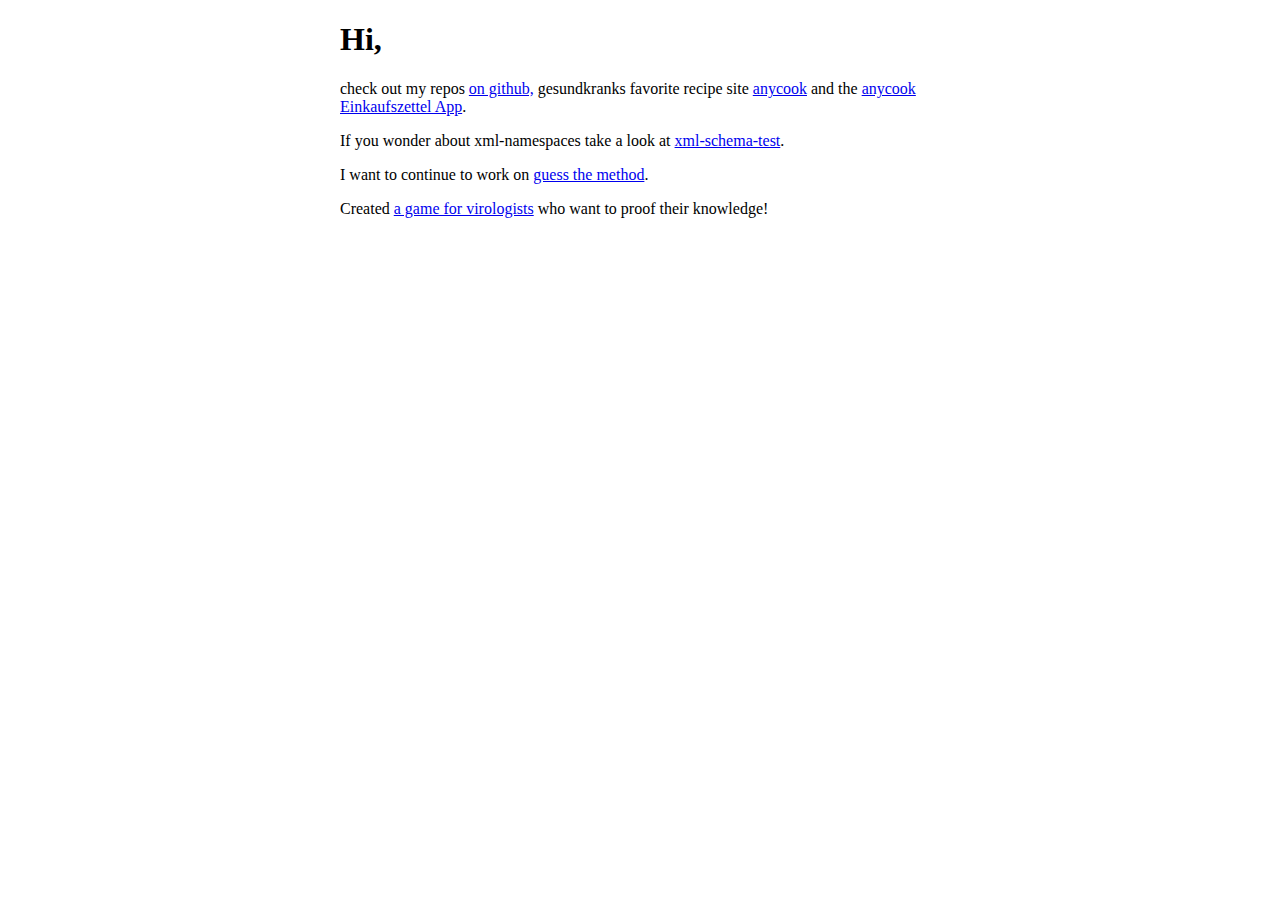
<file: index.html>
<!doctype html>

<html lang="en">
<head>
  <meta charset="utf-8">
  <title>cipo7741</title>
  <link rel="icon" type="image/ico" href="hypercube-tesseract-icon.png"></link>
  <link rel="shortcut icon" href="avatar.png"></link>
  <link rel="stylesheet" type="text/css" href="style.css"></link>
</head>

<body>
    <div id="content">
        <h1>Hi,</h1>
        <p>check out my repos <a href="https://github.com/cipo7741">on github,</a>
        gesundkranks favorite recipe site <a href="https://www.anycook.de">anycook</a> and
        the <a href="https://github.com/anycook/anycook-einkaufszettel-android">anycook Einkaufszettel App</a>.
        <p>If you wonder about xml-namespaces take a look at <a href="https://github.com/cipo7741/xml-schema-test">xml-schema-test</a>.</p>
        <p>I want to continue to work on <a href="https://cipo7741.github.io/simple-guess/index.html">guess the method</a>.</p>
        <p>Created <a href="https://cipo7741.github.io/simple-viruses/index.html">a game for virologists</a> who want to proof their knowledge!</p>
        
        <!-- 
        <p>japan</p>
        <p>japanisch</p>
        <p>micro blog interface</p>
        <p>bachelor</p>
        <p></p>
        -->
    </div>
</body>
</html>
</file>
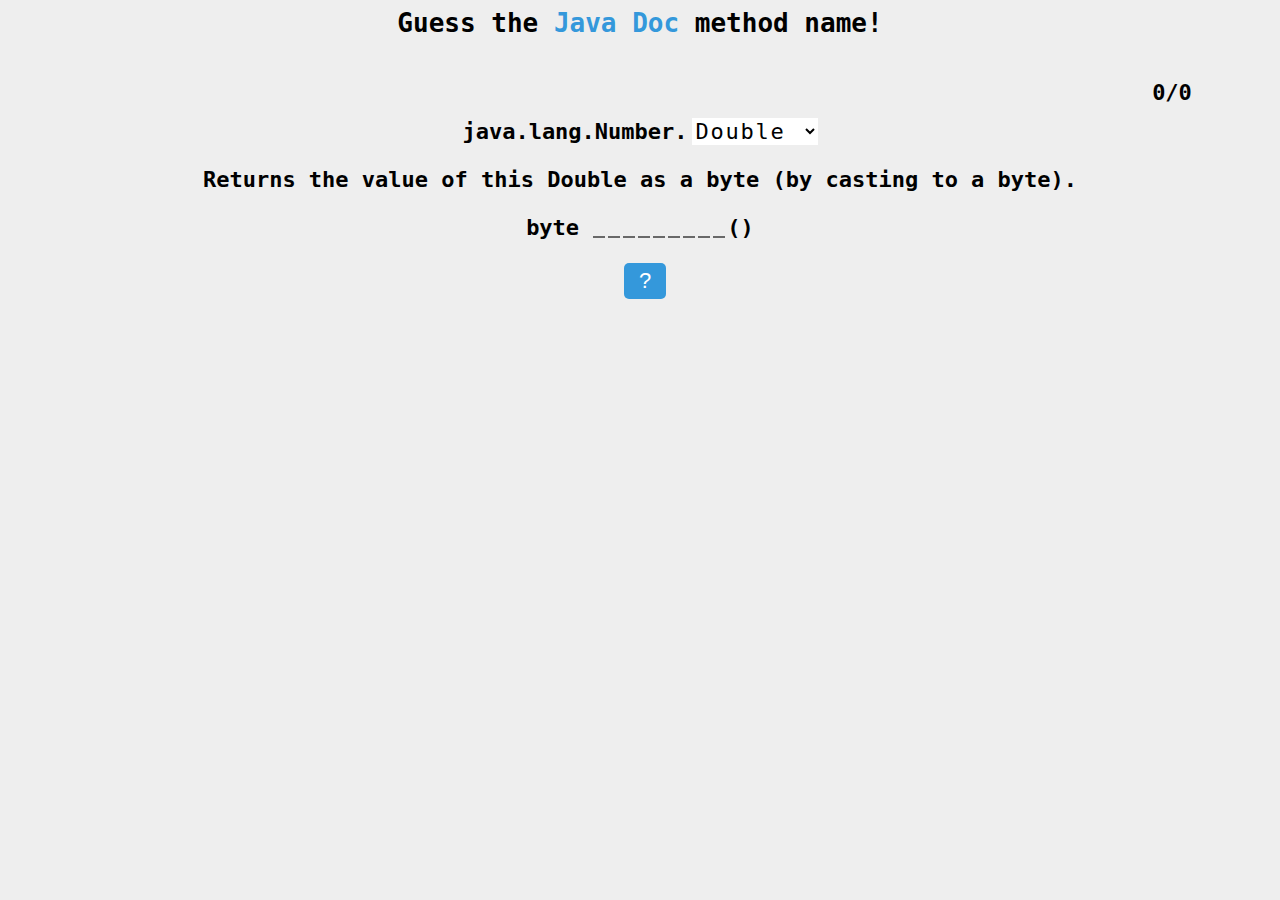
<file: simple-guess/index.html>
<meta http-equiv="Content-Type" content="text/html; charset=utf-8">
<html lang="en">
<head>
    <meta name="viewport" content="width=device-width, initial-scale=1">
    <title>guess the method</title>
    <script type="text/javascript" src="src/guess.js"></script>
    <link rel="shortcut icon" href="media/favicon.ico">
    <link rel="stylesheet" href="src/style.css"/>
</head>
<body>
    <div id="header">
        <h1>Guess the <a href="https://devdocs.io/openjdk~8">Java Doc</a> method name!</h1>
        <div id="points">
            <p id="count">0/0</p>
        </div>
    </div>
    <div id="content">
        <p id="package">
        </p>
        <p id="description">
        </p>
        <p id="guess">
        </p>
        <input type="submit" class="button" value="?" onclick="hint()">
        <div id="result">
            <p id="flag">
            </p>
            <p id="answer">
            </p>
        </div>
    </div>
</body>
</file>
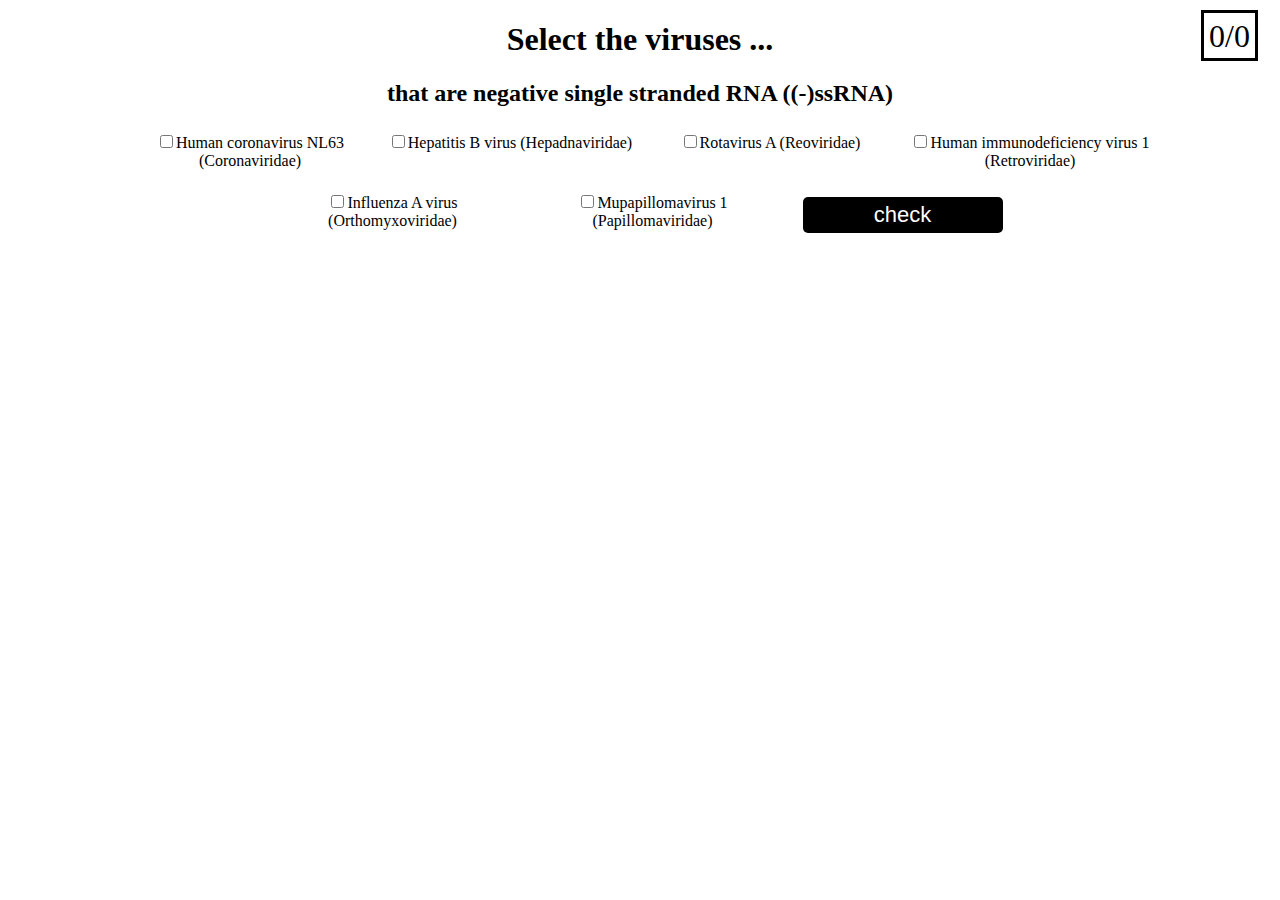
<file: simple-viruses/index.html>
<!DOCTYPE HTML PUBLIC "-//W3C//DTD HTML 4.01//EN">
<meta http-equiv="Content-Type" content="text/html; charset=utf-8">
<html lang="en">
<html xmlns="http://www.w3.org/1999/xhtml">
<head>
    <meta name="viewport" content="width=device-width, initial-scale=1">
	<title>select the viruses</title>
	<noscript><p id="noscript">Please enable JavaScript to</p></noscript>
	<script type="text/javascript" src="src/viral.js"></script>
<!--	<link rel="shortcut icon" href="media/favicon.ico">-->
	<link rel="stylesheet" href="src/style.css" />
</head>
<body>

<main>
    <header>
        <div class="points" id="points"><p>0/0</p></div>
        <h1><a href="virus-cheatsheet.html">Select the viruses ...</a><h1>
        <h2><h2>
    </header>
    <section>
    <div class="virus-box">
	    <label>
	    </label>
    </div>
    <div class="virus-box">
	    <label>
	    </label>
    </div>
    <div class="virus-box">
	    <label>
	    </label>
    </div>
    <div class="virus-box">
	    <label>
	    </label>
    </div>
    <div class="virus-box">
	    <label>
	    </label>
    </div>
    <div class="virus-box">
	    <label>
	    </label>
    </div>
    <div class="submit">
        <input id="submit" type="submit" class="button" value="check"/>
    </div>
    </section>
    
</main>
</body>
</file>
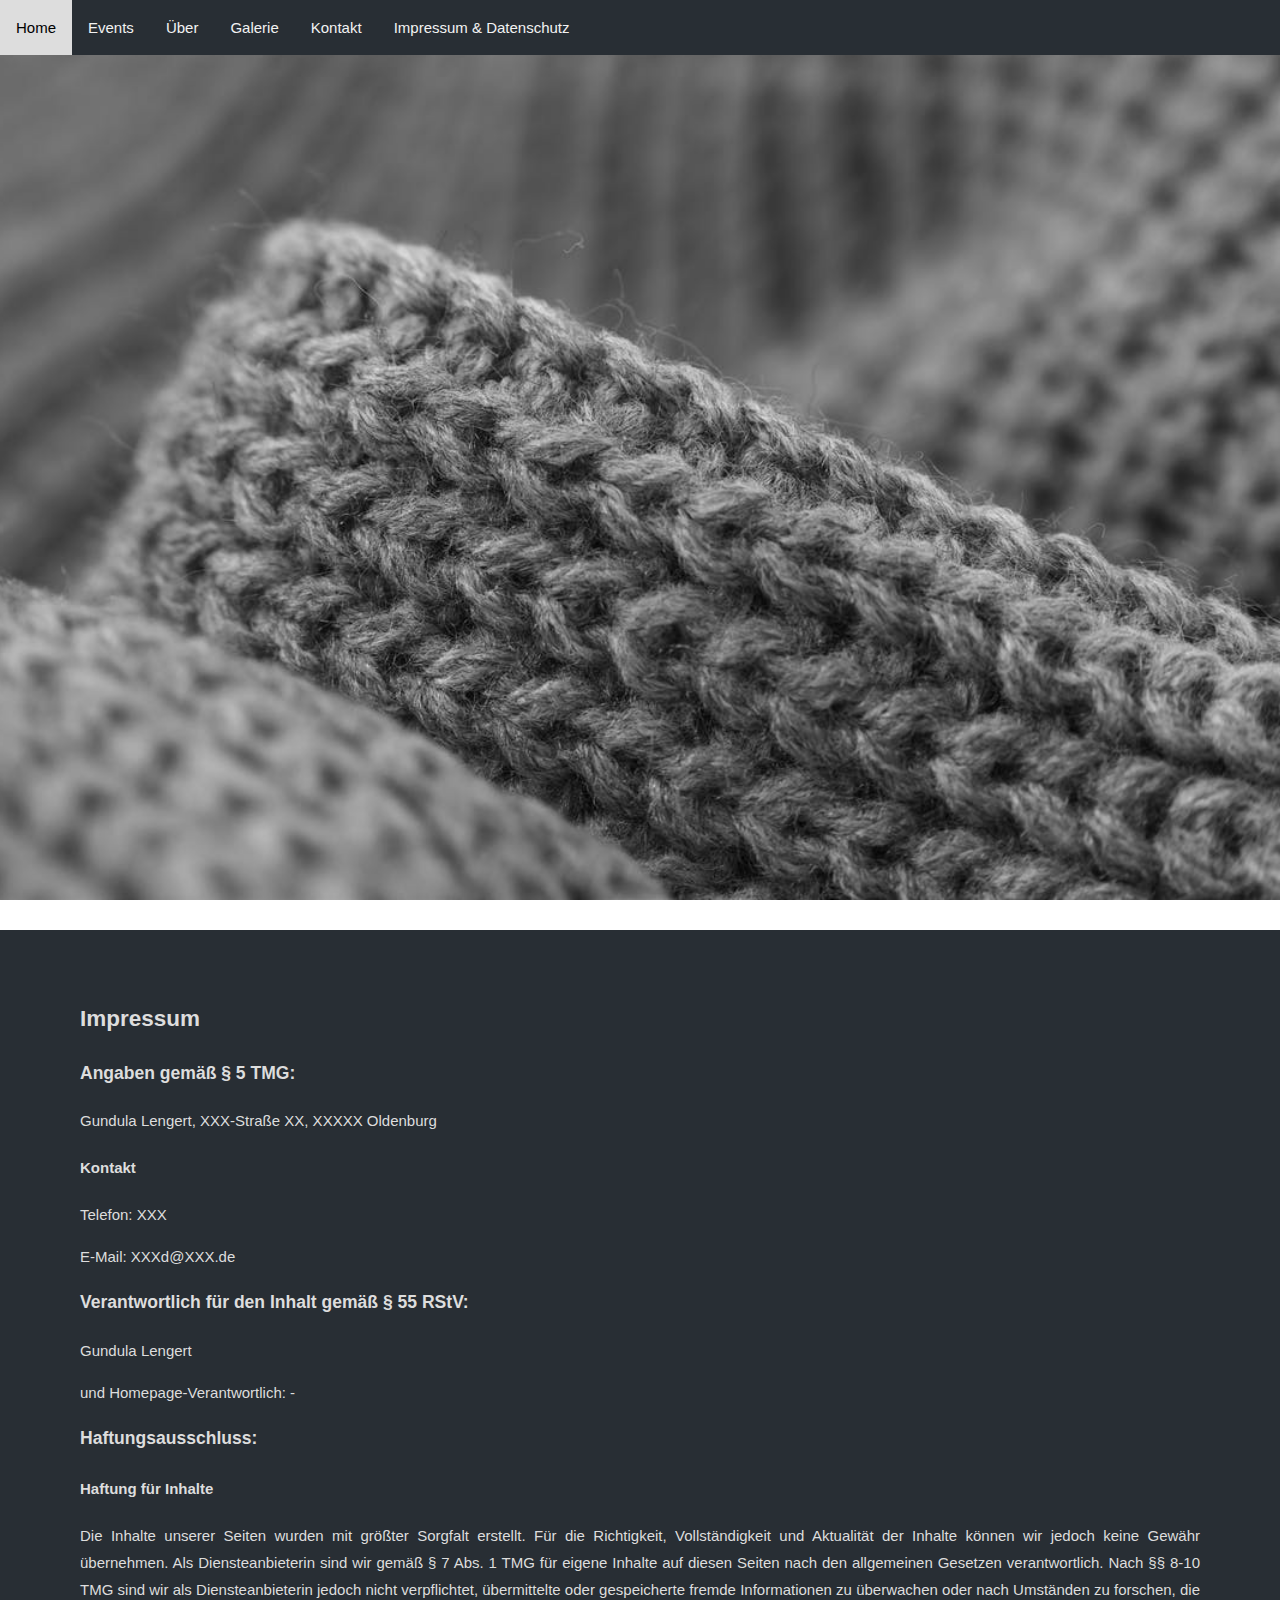
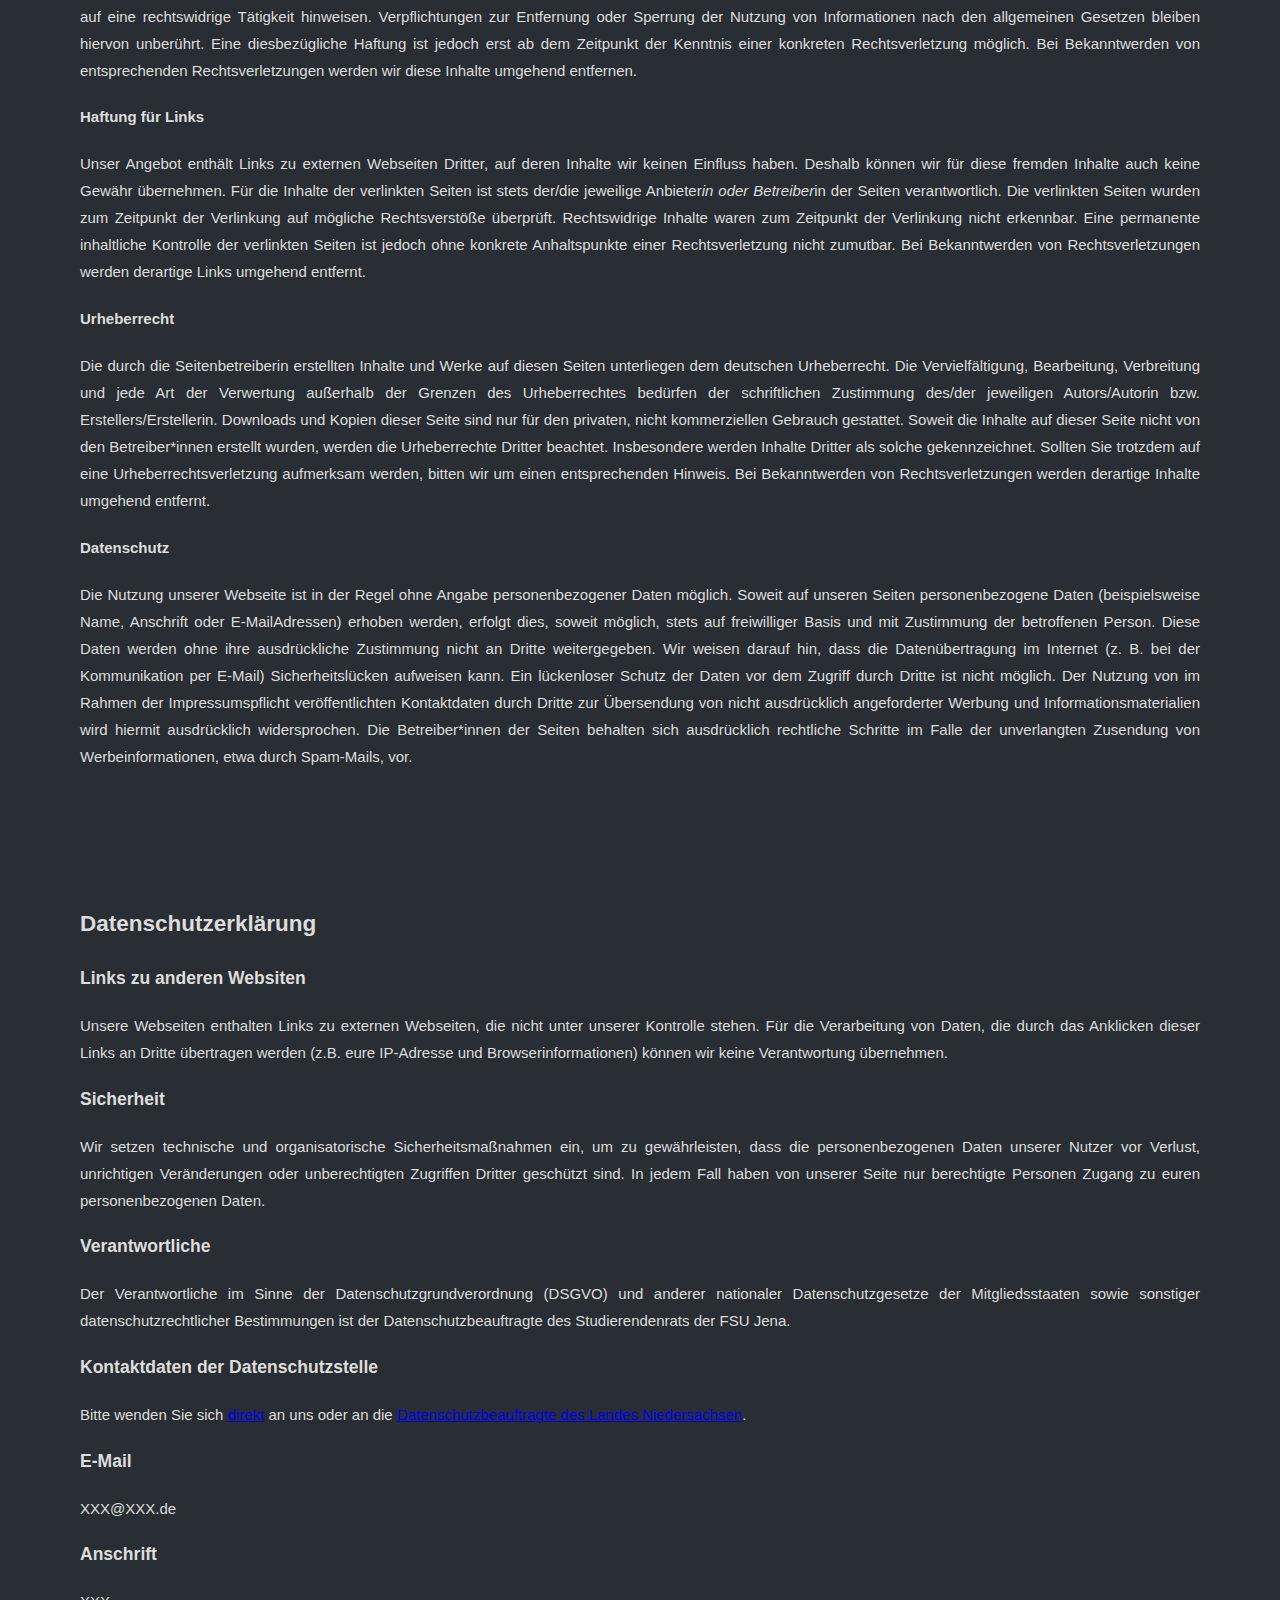
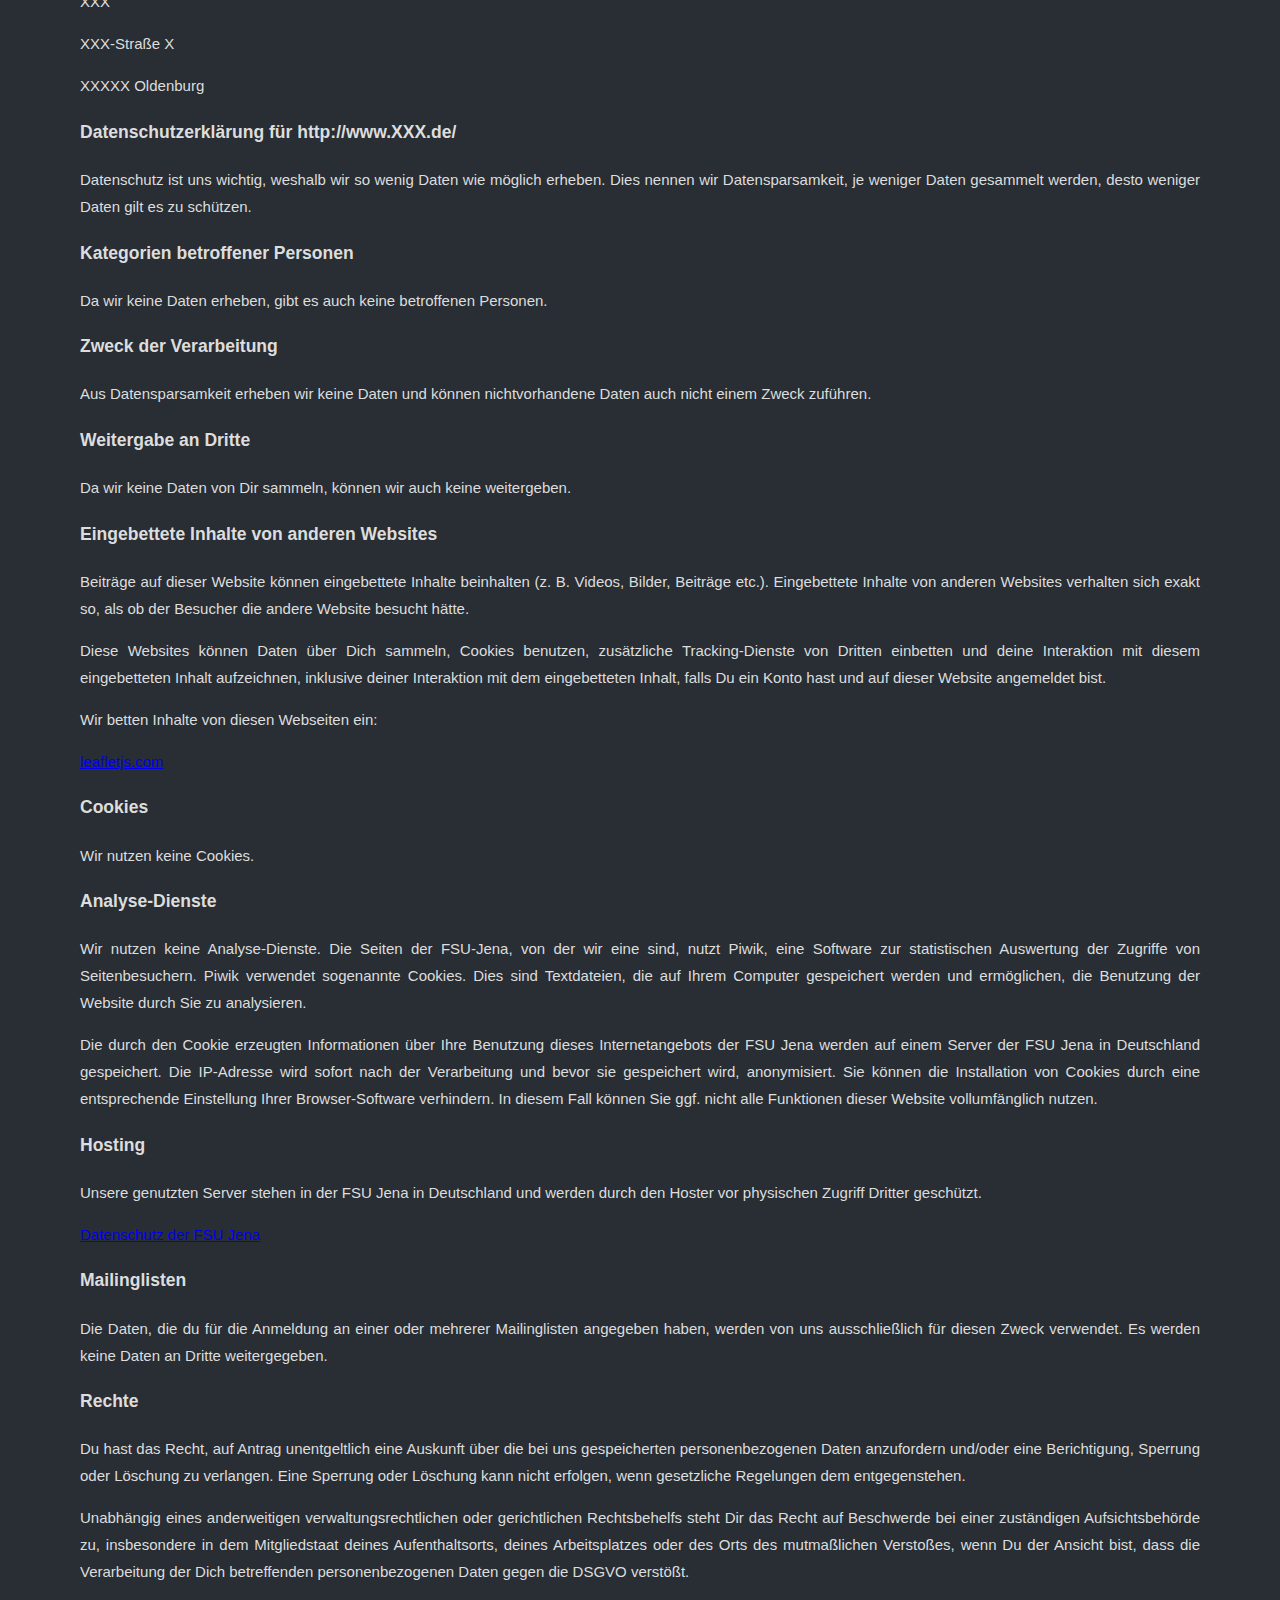
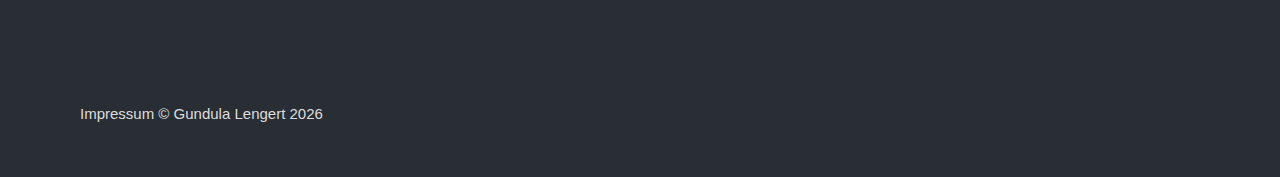
<file: aranea/impressum.html>
<!DOCTYPE html>
<html lang="de">
<head>
    <meta charset="utf-8">
    <meta name="language" content="de" /> 
    <meta name="description" content="Hompage der Handweberin Gundula Lengert">
    <meta name="keywords" content="Handarbeit, Werkstatt, Weben, Spinnen, Stoffe, Kleidung, Seide, Leinen">
    <meta  name="viewport" content="width=device-width, initial-scale=1">
    <title>Gundula Lengert</title>
    <link rel="icon" href="images/logo.png">
    <link rel="stylesheet" type="text/css" href="style.css">
</head>
<body>

    <header>
        <nav>
          <a href="index.html#home">Home</a>
          <a href="index.html#events">Events</a>
          <a href="index.html#about">Über</a>
          <a href="index.html#gallery">Galerie</a>     
          <a href="index.html#contact">Kontakt</a>
          <a href="impressum.html#impressum">Impressum & Datenschutz</a>
        </nav>
    </header>
    <main>
        <section>
            <h2 id="impressum">Impressum</h2>
            <h3 id="angaben-gemaess-5-tmg">Angaben gemäß § 5 TMG:</h3>
            <p>Gundula Lengert, XXX-Straße XX, XXXXX Oldenburg</p>
            <h4>Kontakt</h4>
            <p>Telefon: XXX</p>
            <p>E-Mail: XXXd@XXX.de</p>
            <h3 id="verantwortlich-für-den-inhalt-gemäß-55-rstv">Verantwortlich für den Inhalt gemäß § 55 RStV:</h3>
            <p>Gundula Lengert</p>
            <p>und Homepage-Verantwortlich: -</p>
            <h3 id="haftungsausschluss">Haftungsausschluss:</h3>
            <h4 id="haftung-für-inhalte">Haftung für Inhalte</h4>
            <p>Die Inhalte unserer Seiten wurden mit größter Sorgfalt erstellt. Für die Richtigkeit, Vollständigkeit und Aktualität der Inhalte können wir jedoch keine Gewähr übernehmen. Als Diensteanbieterin sind wir gemäß § 7 Abs. 1 TMG für eigene Inhalte auf diesen Seiten nach den allgemeinen Gesetzen verantwortlich. Nach §§ 8-10 TMG sind wir als Diensteanbieterin jedoch nicht verpflichtet, übermittelte oder gespeicherte fremde Informationen zu überwachen oder nach Umständen zu forschen, die auf eine rechtswidrige Tätigkeit hinweisen. Verpflichtungen zur Entfernung oder Sperrung der Nutzung von Informationen nach den allgemeinen Gesetzen bleiben hiervon unberührt. Eine diesbezügliche Haftung ist jedoch erst ab dem Zeitpunkt der Kenntnis einer konkreten Rechtsverletzung möglich. Bei Bekanntwerden von entsprechenden Rechtsverletzungen werden wir diese Inhalte umgehend entfernen.</p>
            <h4 id="haftung-für-links">Haftung für Links</h4>
            <p>Unser Angebot enthält Links zu externen Webseiten Dritter, auf deren Inhalte wir keinen Einfluss haben. Deshalb können wir für diese fremden Inhalte auch keine Gewähr übernehmen. Für die Inhalte der verlinkten Seiten ist stets der/die jeweilige Anbieter<em>in oder Betreiber</em>in der Seiten verantwortlich. Die verlinkten Seiten wurden zum Zeitpunkt der Verlinkung auf mögliche Rechtsverstöße überprüft. Rechtswidrige Inhalte waren zum Zeitpunkt der Verlinkung nicht erkennbar. Eine permanente inhaltliche Kontrolle der verlinkten Seiten ist jedoch ohne konkrete Anhaltspunkte einer Rechtsverletzung nicht zumutbar. Bei Bekanntwerden von Rechtsverletzungen werden derartige Links umgehend entfernt.</p>
            <h4 id="urheberrecht">Urheberrecht</h4>
            <p>Die durch die Seitenbetreiberin erstellten Inhalte und Werke auf diesen Seiten unterliegen dem deutschen Urheberrecht. Die Vervielfältigung, Bearbeitung, Verbreitung und jede Art der Verwertung außerhalb der Grenzen des Urheberrechtes bedürfen der schriftlichen Zustimmung des/der jeweiligen Autors/Autorin bzw. Erstellers/Erstellerin. Downloads und Kopien dieser Seite sind nur für den privaten, nicht kommerziellen Gebrauch gestattet. Soweit die Inhalte auf dieser Seite nicht von den Betreiber*innen erstellt wurden, werden die Urheberrechte Dritter beachtet. Insbesondere werden Inhalte Dritter als solche gekennzeichnet. Sollten Sie trotzdem auf eine Urheberrechtsverletzung aufmerksam werden, bitten wir um einen entsprechenden Hinweis. Bei Bekanntwerden von Rechtsverletzungen werden derartige Inhalte umgehend entfernt.</p>
            <h4 id="datenschutz">Datenschutz</h4>
            <p>Die Nutzung unserer Webseite ist in der Regel ohne Angabe personenbezogener Daten möglich. Soweit auf unseren Seiten personenbezogene Daten (beispielsweise Name, Anschrift oder E-MailAdressen) erhoben werden, erfolgt dies, soweit möglich, stets auf freiwilliger Basis und mit Zustimmung der betroffenen Person. Diese Daten werden ohne ihre ausdrückliche Zustimmung nicht an Dritte weitergegeben. Wir weisen darauf hin, dass die Datenübertragung im Internet (z. B. bei der Kommunikation per E-Mail) Sicherheitslücken aufweisen kann. Ein lückenloser Schutz der Daten vor dem Zugriff durch Dritte ist nicht möglich. Der Nutzung von im Rahmen der Impressumspflicht veröffentlichten Kontaktdaten durch Dritte zur Übersendung von nicht ausdrücklich angeforderter Werbung und Informationsmaterialien wird hiermit ausdrücklich widersprochen. Die Betreiber*innen der Seiten behalten sich ausdrücklich rechtliche Schritte im Falle der unverlangten Zusendung von Werbeinformationen, etwa durch Spam-Mails, vor.</p>
        </section>
        <section>
            <h2 id="privacy">Datenschutzerklärung</h2>
            <h3 id="links-zu-anderen-websiten">Links zu anderen Websiten</h3>
            <p>Unsere Webseiten enthalten Links zu externen Webseiten, die nicht unter unserer Kontrolle stehen. Für die Verarbeitung von Daten, die durch das Anklicken dieser Links an Dritte übertragen werden (z.B. eure IP-Adresse und Browserinformationen) können wir keine Verantwortung übernehmen.</p>
            <h3 id="sicherheit">Sicherheit</h3>
            <p>Wir setzen technische und organisatorische Sicherheitsmaßnahmen ein, um zu gewährleisten, dass die personenbezogenen Daten unserer Nutzer vor Verlust, unrichtigen Veränderungen oder unberechtigten Zugriffen Dritter geschützt sind. In jedem Fall haben von unserer Seite nur berechtigte Personen Zugang zu euren personenbezogenen Daten.</p>
            <h3 id="verantwortliche">Verantwortliche</h3>
            <p>Der Verantwortliche im Sinne der Datenschutzgrundverordnung (DSGVO) und anderer nationaler Datenschutzgesetze der Mitgliedsstaaten sowie sonstiger datenschutzrechtlicher Bestimmungen ist der Datenschutzbeauftragte des Studierendenrats der FSU Jena.</p>
            <h3 id="kontaktdaten-der-datenschutzstelle">Kontaktdaten der Datenschutzstelle</h3>
            <p>Bitte wenden Sie sich <a href="kontakt.html#termin">direkt</a> an uns oder an die <a href="https://www.navo.niedersachsen.de/navo2/portal/csend/8915/fileget/dsbeschwerdeformular.html">Datenschutzbeauftragte des Landes Niedersachsen</a>.</p>

            <div class="tiles">
              <div>
                <h3>E-Mail</h3>
                <p>XXX@XXX.de</p>
                <!-- Sitzungszeit muss auch in fsr.html geändert werden -->
              </div>
              <div>
                <h3>Anschrift</h3>
                <p>XXX</p>
                <p>XXX-Straße X</p>
                <p>XXXXX Oldenburg</p>
              </div>
            </div>

            <h3>Datenschutzerklärung für http://www.XXX.de/</h3>
            <p>Datenschutz ist uns wichtig, weshalb wir so wenig Daten wie möglich erheben. Dies nennen wir Datensparsamkeit, je weniger Daten gesammelt werden, desto weniger Daten gilt es zu schützen.</p>
            <h3 id="kategorien-betroffener-personen">Kategorien betroffener Personen</h3>
            <p>Da wir keine Daten erheben, gibt es auch keine betroffenen Personen.</p>
            <h3 id="zweck-der-verarbeitung">Zweck der Verarbeitung</h3>
            <p>Aus Datensparsamkeit erheben wir keine Daten und können nichtvorhandene Daten auch nicht einem Zweck zuführen.</p>
            <h3 id="weitergabe-an-dritte">Weitergabe an Dritte</h3>
            <p>Da wir keine Daten von Dir sammeln, können wir auch keine weitergeben.</p>
            <h3 id="eingebettete-inhalte-von-anderen-websites">Eingebettete Inhalte von anderen Websites</h3>
            <p>Beiträge auf dieser Website können eingebettete Inhalte beinhalten (z. B. Videos, Bilder, Beiträge etc.). Eingebettete Inhalte von anderen Websites verhalten sich exakt so, als ob der Besucher die andere Website besucht hätte.</p>
            <p>Diese Websites können Daten über Dich sammeln, Cookies benutzen, zusätzliche Tracking-Dienste von Dritten einbetten und deine Interaktion mit diesem eingebetteten Inhalt aufzeichnen, inklusive deiner Interaktion mit dem eingebetteten Inhalt, falls Du ein Konto hast und auf dieser Website angemeldet bist.</p>
            <p>Wir betten Inhalte von diesen Webseiten ein:</p>
            <ul>
              <li><a href="https://leafletjs.com/">leafletjs.com</a></li>
            </ul>
            <h3 id="cookies">Cookies</h3>
            <p>Wir nutzen keine Cookies.</p>
            <h3 id="analyse-dienste">Analyse-Dienste</h3>
            <p>Wir nutzen keine Analyse-Dienste. Die Seiten der FSU-Jena, von der wir eine sind, nutzt Piwik, eine Software zur statistischen Auswertung der Zugriffe von Seitenbesuchern. Piwik verwendet sogenannte Cookies. Dies sind Textdateien, die auf Ihrem Computer gespeichert werden und ermöglichen, die Benutzung der Website durch Sie zu analysieren.</p>
            <p>Die durch den Cookie erzeugten Informationen über Ihre Benutzung dieses Internetangebots der FSU Jena werden auf einem Server der FSU Jena in Deutschland gespeichert. Die IP-Adresse wird sofort nach der Verarbeitung und bevor sie gespeichert wird, anonymisiert. Sie können die Installation von Cookies durch eine entsprechende Einstellung Ihrer Browser-Software verhindern. In diesem Fall können Sie ggf. nicht alle Funktionen dieser Website vollumfänglich nutzen.</p>
            <h3 id="hosting">Hosting</h3>
            <p>Unsere genutzten Server stehen in der FSU Jena in Deutschland und werden durch den Hoster vor physischen Zugriff Dritter geschützt.</p>
            <p><a href="https://www.uni-jena.de/Datenschutz.html">Datenschutz der FSU Jena</a></p>
            <h3>Mailinglisten</h3>
            <p>Die Daten, die du für die Anmeldung an einer oder mehrerer Mailinglisten angegeben haben, werden von uns ausschließlich für diesen Zweck verwendet. Es werden keine Daten an Dritte weitergegeben.</p>
            <h3 id="rechte">Rechte</h3>

            Du hast das Recht, auf Antrag unentgeltlich eine Auskunft über die bei uns gespeicherten personenbezogenen Daten anzufordern und/oder eine Berichtigung, Sperrung oder Löschung zu verlangen. Eine Sperrung oder Löschung kann nicht erfolgen, wenn gesetzliche Regelungen dem entgegenstehen.

            <p>Unabhängig eines anderweitigen verwaltungsrechtlichen oder gerichtlichen Rechtsbehelfs steht Dir das Recht auf Beschwerde bei einer zuständigen Aufsichtsbehörde zu, insbesondere in dem Mitgliedstaat deines Aufenthaltsorts, deines Arbeitsplatzes oder des Orts des mutmaßlichen Verstoßes, wenn Du der Ansicht bist, dass die Verarbeitung der Dich betreffenden personenbezogenen Daten gegen die DSGVO verstößt.</p>
        </section>
    </main>
    <footer>
        <a href="impressum.html#impressum">Impressum</a>
        &copy; Gundula Lengert
        <script type="text/javascript">
            document.write(new Date().getFullYear());
        </script>
    </footer>
</body>
</html>
</file>
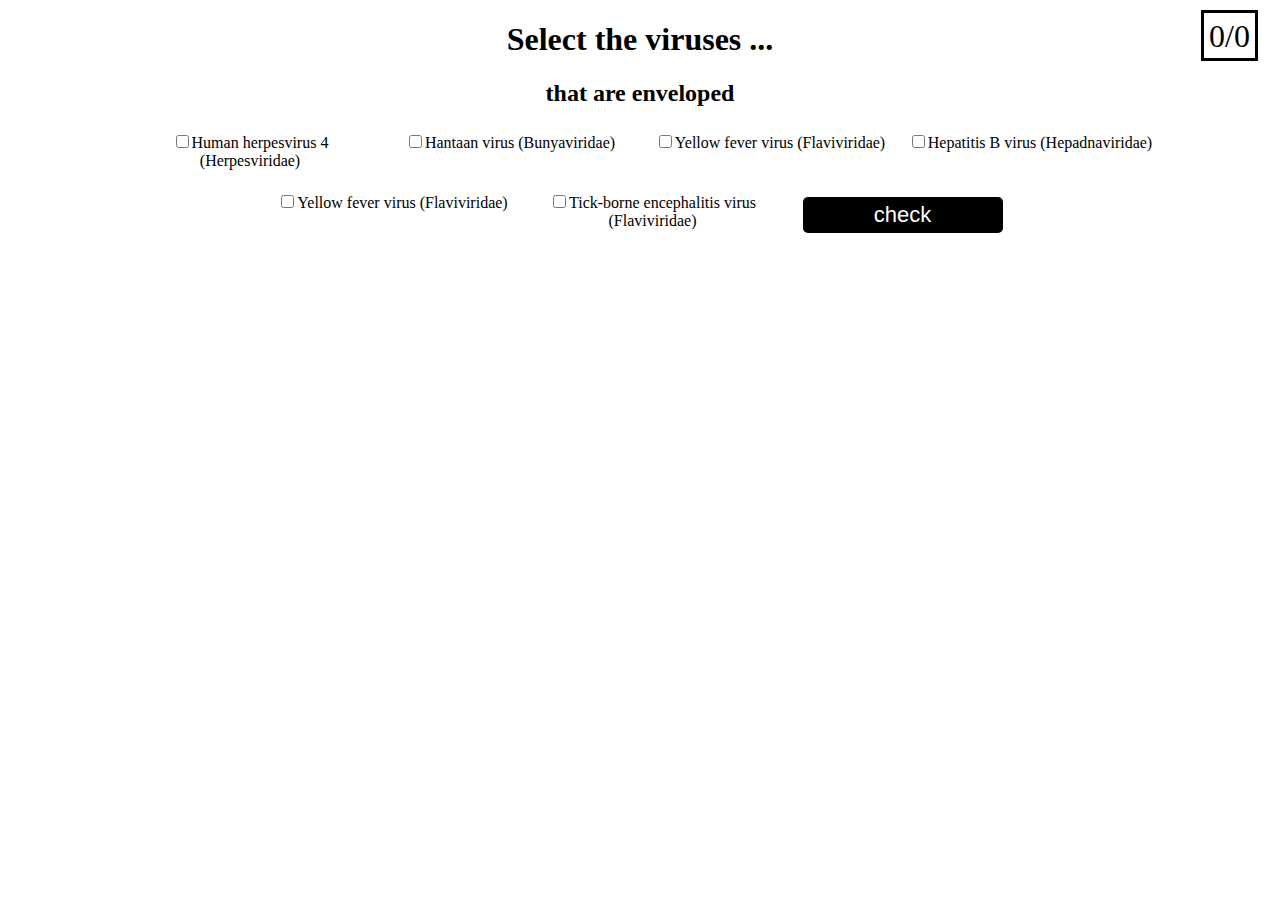
<file: simple-viruses/enveloped.html>
<!DOCTYPE HTML PUBLIC "-//W3C//DTD HTML 4.01//EN">
<meta http-equiv="Content-Type" content="text/html; charset=utf-8">
<html lang="en">
<html xmlns="http://www.w3.org/1999/xhtml">
<head>
    <meta name="viewport" content="width=device-width, initial-scale=1">
	<title>select the viruses</title>
	<noscript><p id="noscript">Please enable JavaScript to</p></noscript>
	<script type="text/javascript" src="src/envelope.js"></script>
<!--	<link rel="shortcut icon" href="media/favicon.ico">-->
	<link rel="stylesheet" href="src/style.css" />
</head>
<body>

<main>
    <header>
        <div class="points" id="points"><p>0/0</p></div>
        <h1><a href="virus-cheatsheet.html">Select the viruses ...</a><h1>
        <h2><h2>
    </header>
    <section>
    <div class="virus-box">
	    <label>
	    </label>
    </div>
    <div class="virus-box">
	    <label>
	    </label>
    </div>
    <div class="virus-box">
	    <label>
	    </label>
    </div>
    <div class="virus-box">
	    <label>
	    </label>
    </div>
    <div class="virus-box">
	    <label>
	    </label>
    </div>
    <div class="virus-box">
	    <label>
	    </label>
    </div>
    <div class="submit">
        <input id="submit" type="submit" class="button" value="check"/>
    </div>
    </section>
    
</main>
</body>
</file>
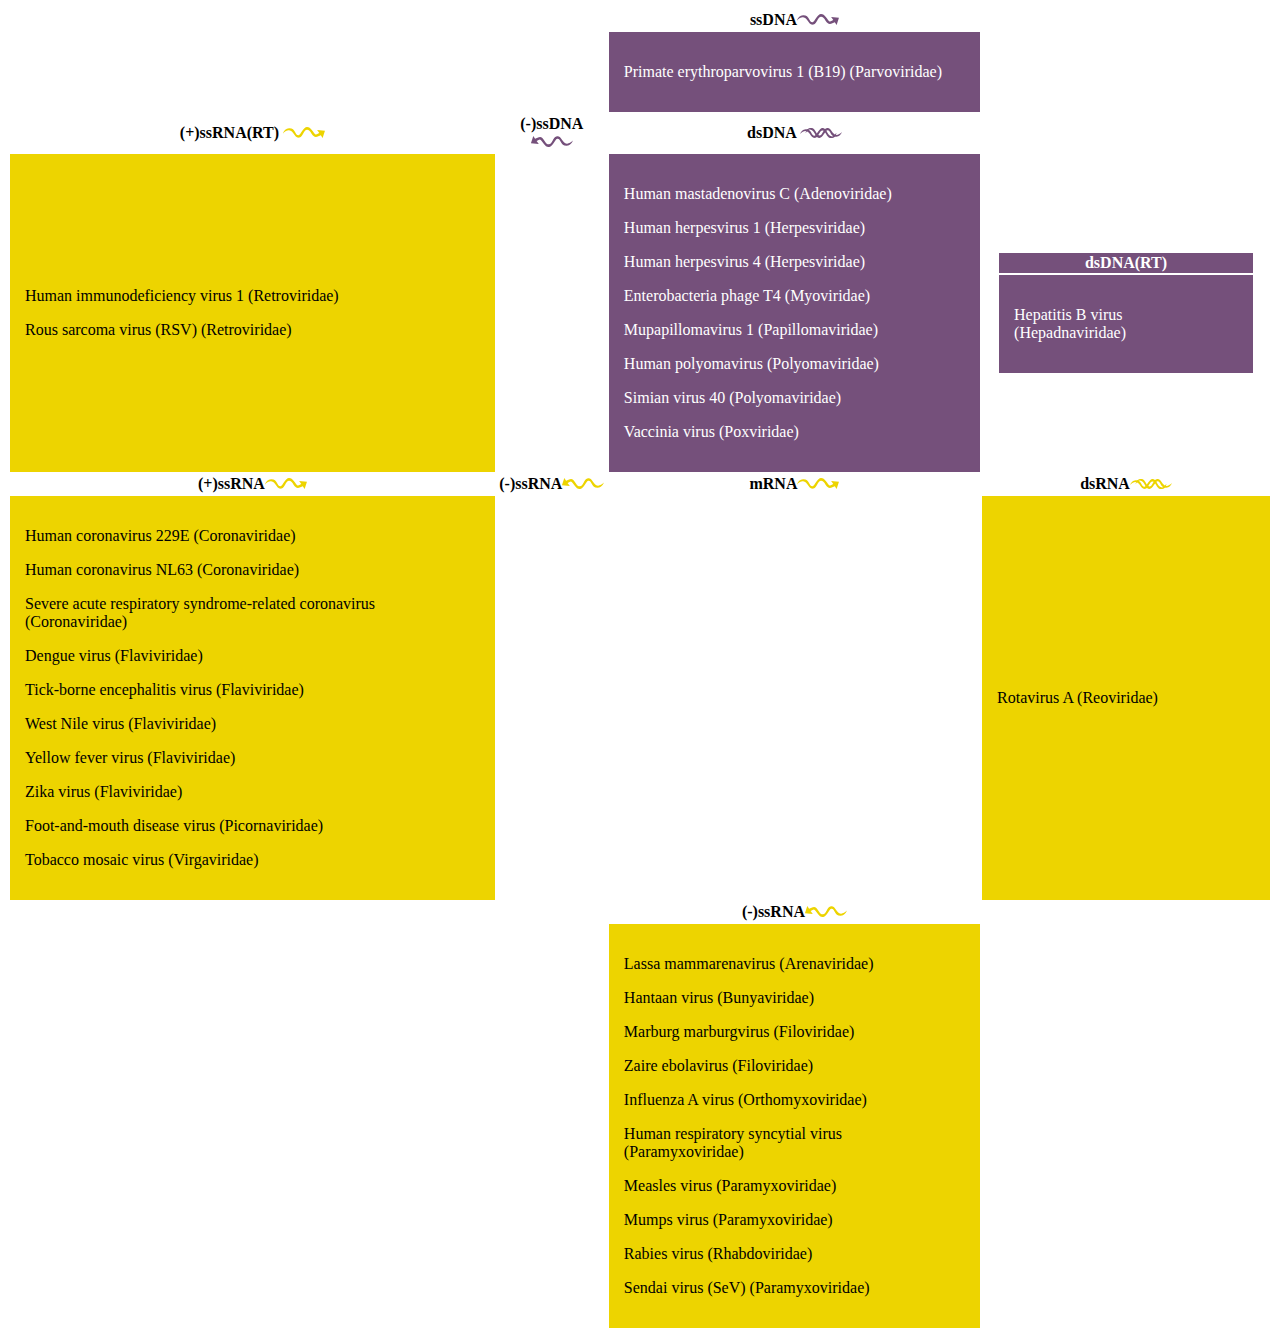
<file: simple-viruses/virus-cheatsheet.html>
<!DOCTYPE HTML PUBLIC "-//W3C//DTD HTML 4.01//EN">
<meta http-equiv="Content-Type" content="text/html; charset=utf-8">
<html lang="en">
<html xmlns="http://www.w3.org/1999/xhtml">
<head>
    <meta name="viewport" content="width=device-width, initial-scale=1">
	<title>learn about viruses</title>
	<link rel="stylesheet" href="src/cheatsheet.css" />
    <noscript><p id="noscript">Please enable JavaScript to</p></noscript>
	<script type="text/javascript" src="src/cheat.js"></script>
<!--	<link rel="shortcut icon" href="media/favicon.ico">-->
</head>
<body>

<main>
    <table>
    <tr>
        <th></th>
        <th></th>
        <th>ssDNA<img src="img/ssDNA.svg" width="42" /></th>
        <th></th>
    </tr>
    <tr>
        <td></td>
        <td></td>
        <td class="dna" id="2"></td>
        <td></td>
    </tr>
    <tr>
        <th>(+)ssRNA(RT) <img src="img/ssRNA.svg" width="42" /></th>
        <th>(-)ssDNA <img src="img/m_ssDNA.svg" width="42" /></th>
        <th>dsDNA <img src="img/dsDNA.svg" width="42" /></th>
        <th></th>
    </tr>
    <tr>
        <td class="rna" id="6"></td>
        <td></td>
        <td class="dna" id="1"></td>
        <td>
            <table>
                <tr>
                    <th class="dna">dsDNA(RT)</th>
                </tr>
                <tr>
                    <td class="dna" id="7"></td>
                </tr>
            </table></td>
    </tr>
    <tr>
        <th>(+)ssRNA<img src="img/ssRNA.svg" width="42" /></th>
        <th>(-)ssRNA<img src="img/m_ssRNA.svg" width="42" /></th>
        <th>mRNA<img src="img/ssRNA.svg" width="42" /></th>
        <th>dsRNA<img src="img/dsRNA.svg" width="42" /></th>
    </tr>
    <tr>
        <td class="rna" id="4"></td>
        <td></td>
        <td></td>
        <td class="rna" id="3"></td>
    </tr>
    <tr>
        <th></th>
        <th></th>
        <th class="srna">(-)ssRNA<img src="img/m_ssRNA.svg" width="42" /></th>
        <th></th>
    </tr>
    <tr>
        <td></td>
        <td></td>
        <td class="rna" id="5"></td>
        <td></td>
    </tr>
</table>
</main>
</body>
</file>
<file: style.css>
div#content {
    margin-left: auto;
    margin-right: auto;
    width: 600px;
}
</file>
<file: simple-guess/src/style.css>
/******************************************************************* LAYOUT *******************************************************************/
body {
   position: relative;
   background: #eee;
}
h1, h2, h3 {
   text-align: center;
   font-family: monospace;
}
#points {
   position: absolute;
   top: 50px;
   width: 100px;
   height: 70px;
   margin-right: 50px;
   right: 0;
}
div {
   text-align: center
}
#content {
   margin-top: 80px;
}
p {
   font-weight: bold;
   font-size: 22px;
   font-family: monospace;
   margin-left: auto;
   margin-right: auto;
   max-width: 1000px;
}
#description {
   animation-duration: 3s;
   animation-name: appear;
}
@keyframes appear {
   from {
       color: #3498db;
   }
   to {
       color: black;
   }
}

/******************************************************************* LINKS *******************************************************************/
a {
   text-decoration: none;
}
a:link {
   color: #3498db
}
a:visited {
   color: #3498db
}
a:hover {
   color: #aaa
}
a:active {
   color: #3498db
}
/******************************************************************* FORMS *******************************************************************/
input[type="text"] {
   font-family: monospace;
   letter-spacing: 0.08em;
   font-size: 22px;
   background: url(../media/dashes-to-dashes-transparent.png) transparent 0 22px repeat-x;
   border-style: none;
}
input[type="text"]:active {
   border: none;
}
input[type="submit"] {
   white-space: nowrap;
   color: #fff;
   font-size: 22px;
   padding:5px 15px;
   background:#3498DB;
   border:0 none;
   cursor:pointer;
   -webkit-border-radius: 5px;
   border-radius: 5px;
   margin-left: 10px;
}
input[type="submit"]:hover {
   background: #aaa;
   text-decoration: none;
}
select {
   font-family: monospace;
   letter-spacing: 0.08em;
   font-size: 22px;
   background:#fff;
   border:0 none;
   margin-left: 4px;
}
textarea:focus, input:focus{
   outline: 0;
}

#result {
   /*white-space: nowrap;*/
   padding:5px 15px;
   border:0 none;
   -webkit-border-radius: 5px;
   border-radius: 5px;
}

@media only screen and (max-device-width: 600px) {
   #points {
       position: relative;
       margin: auto;
       height: 45px;
   }
   #description {
       position: relative;
       margin: auto;
       width: 100%;
   }
   #content {
       margin-top: 0px;
   }
}
</file>
<file: simple-viruses/src/style.css>
section {
    display: flex;
    flex-wrap: wrap;
    justify-content: center;
    width: 100%;
/*    background: black;*/
    overflow-y: auto;
}
.virus-box {
    width: 260px;
    height: 60px;
/*    margin: 5px;*/
    position: relative;
}
.virus-box label {
    position: absolute;
    width: 250px;
    height: 50px;
    left: 5px;
    top: 5px;
    background: white;
    text-align: center;
    cursor: pointer;
}
.virus-box label:hover {
    background: lightyellow !important;
}
.points {
    height: 35px;
    top: 10px;
    right: 0;
    padding: 5px;
    position: absolute;
    font-size: 2em;
    margin-right: 22px;
    border-style: solid;
}
a:link {
    color: black;
    text-decoration: none;
}
a:visited {
    color: black;
}
a:hover {
    text-decoration: underline;
}
.points p {
    margin: 0px;
}
.submit input[type="submit"] {
    float: right;
    color: #ffffff;
    font-size: 22px;
    margin-top: 10px;
    margin-right: 15px;
    padding: 5px 20px;
    background: #000000;
    border: 0 none;
    cursor: pointer;
    -webkit-border-radius: 5px;
    border-radius: 5px;
    margin-left: 20px;
    width: 200px;
}
@media screen and (min-width: 769px) {
    header {
        text-align: center;
    }
}
@media screen and (max-width: 768px) {
    h1 {
        width: 200px;
    }
    .submit input[type="submit"]:hover {
        color: lightyellow;
        main header {
            text-align: left;
        }
    }
}
</file>
<file: aranea/style.css>
body, html {
  height: 100%;
  margin: 0;
  font: 400 15px/1.8 "Lato", sans-serif;
  color: #777;
}


/* Main content */
main {
  margin-top: 30px; /* Add a top margin to avoid content overlay */
}

/* them images */
header,.bgimg-1, .bgimg-2, .bgimg-3 {
  position: relative;
  opacity: 1;
  background-attachment: fixed;
  background-position: center;
  background-repeat: no-repeat;
  background-size: cover;

}

header {
  background-image: url("images/pexels-photo-236028.jpeg");
  min-height: 100%;
}


.bgimg-1 {
  background-image: url("images/pexels-photo-236028.jpeg");
  min-height: 100%;
}

.bgimg-2 {
  background-image: url("images/pexels-photo-1487711.jpeg");
  min-height: 400px;
}

.bgimg-3 {
  background-image: url("images/pexels-photo-1482177.jpeg");
  min-height: 400px;
}

.caption {
  position: absolute;
  left: 0;
  top: 50%;
  width: 100%;
  text-align: center;
  color: #000;
}

.caption h1 {
  background-color: #111;
  color: #fff;
  padding: 18px;
  font-size: 25px;
  letter-spacing: 10px;
  font-weight: 400;
}

.caption h2 {
  background-color:transparent;
  font-size:25px;
  font-weight: 400;
  color: #f7f7f7;
}

.caption span.border {
  background-color: #111;
  color: #fff;
  padding: 18px;
  font-size: 25px;
  letter-spacing: 10px;
}

.caption span.border-2 {
  background-color:transparent;
  font-size:25px;
  color: #f7f7f7;
}

/* Turn off parallax scrolling for tablets and phones */
@media only screen and (max-device-width: 1024px) {
  header, .bgimg-1, .bgimg-2, .bgimg-3 {
    background-attachment: scroll;
  }
}

#gallery {
  width: 1050px;
  overflow: hidden;
  position: relative;
  z-index: 1;
  margin: 100px auto;
}

#navigation {
  list-style: none;
  padding: 0;
  margin: 0;
  float: left;
}

#navigation li {
  padding: 0;
  margin: 0;
  float: left;
  clear: both;
}

#navigation li a img {
  display: block;
  border: none;
}

#navigation li a {
  display: block;
}

#full-picture {
  width: 800px;
  height: 564px;
  overflow: hidden;
  float: left;
}

.intro{
  color: #777;
  background-color:white;
  text-align:center;
  padding:50px 80px;
  text-align: justify;
}

section {
  position:relative;
}

section , footer {
color:#ddd;
background-color:#282E34;
text-align:center;
padding:50px 80px;
text-align: justify;
}

footer a {
color:#ddd;
text-decoration: none;  
}


#mapid { height: 250px; }

/* The navigation bar */
nav {
  overflow: hidden;
  background-color: #282E34;
  position: fixed; /* Set the navbar to fixed position */
  top: 0; /* Position the navbar at the top of the page */
  width: 100%; /* Full width */
  z-index: 2;
}

/* Links inside the navbar */
nav a {
  float: left;
  display: block;
  color: #f2f2f2;
  text-align: center;
  padding: 14px 16px;
  text-decoration: none;
}

/* Change background on mouse-over */
nav a:hover {
  background: #ddd;
  color: black;
}

 /*ul li {
    display: none;
}*/

ul {
    padding: 0;
    margin: 0;
    list-style-type: none;
}
</file>
<file: simple-viruses/src/cheatsheet.css>
col {
    color: #ffffff"
    border: 5px solid #000000;
}

table {
    width:100%;
}

table h3 {
    text-align:right;
}

td {
    padding: 15px;
}

.rna {
    background-color:#edd400;
}

.dna {
    background-color:#75507b;
    color: #fff;
}
</file>
